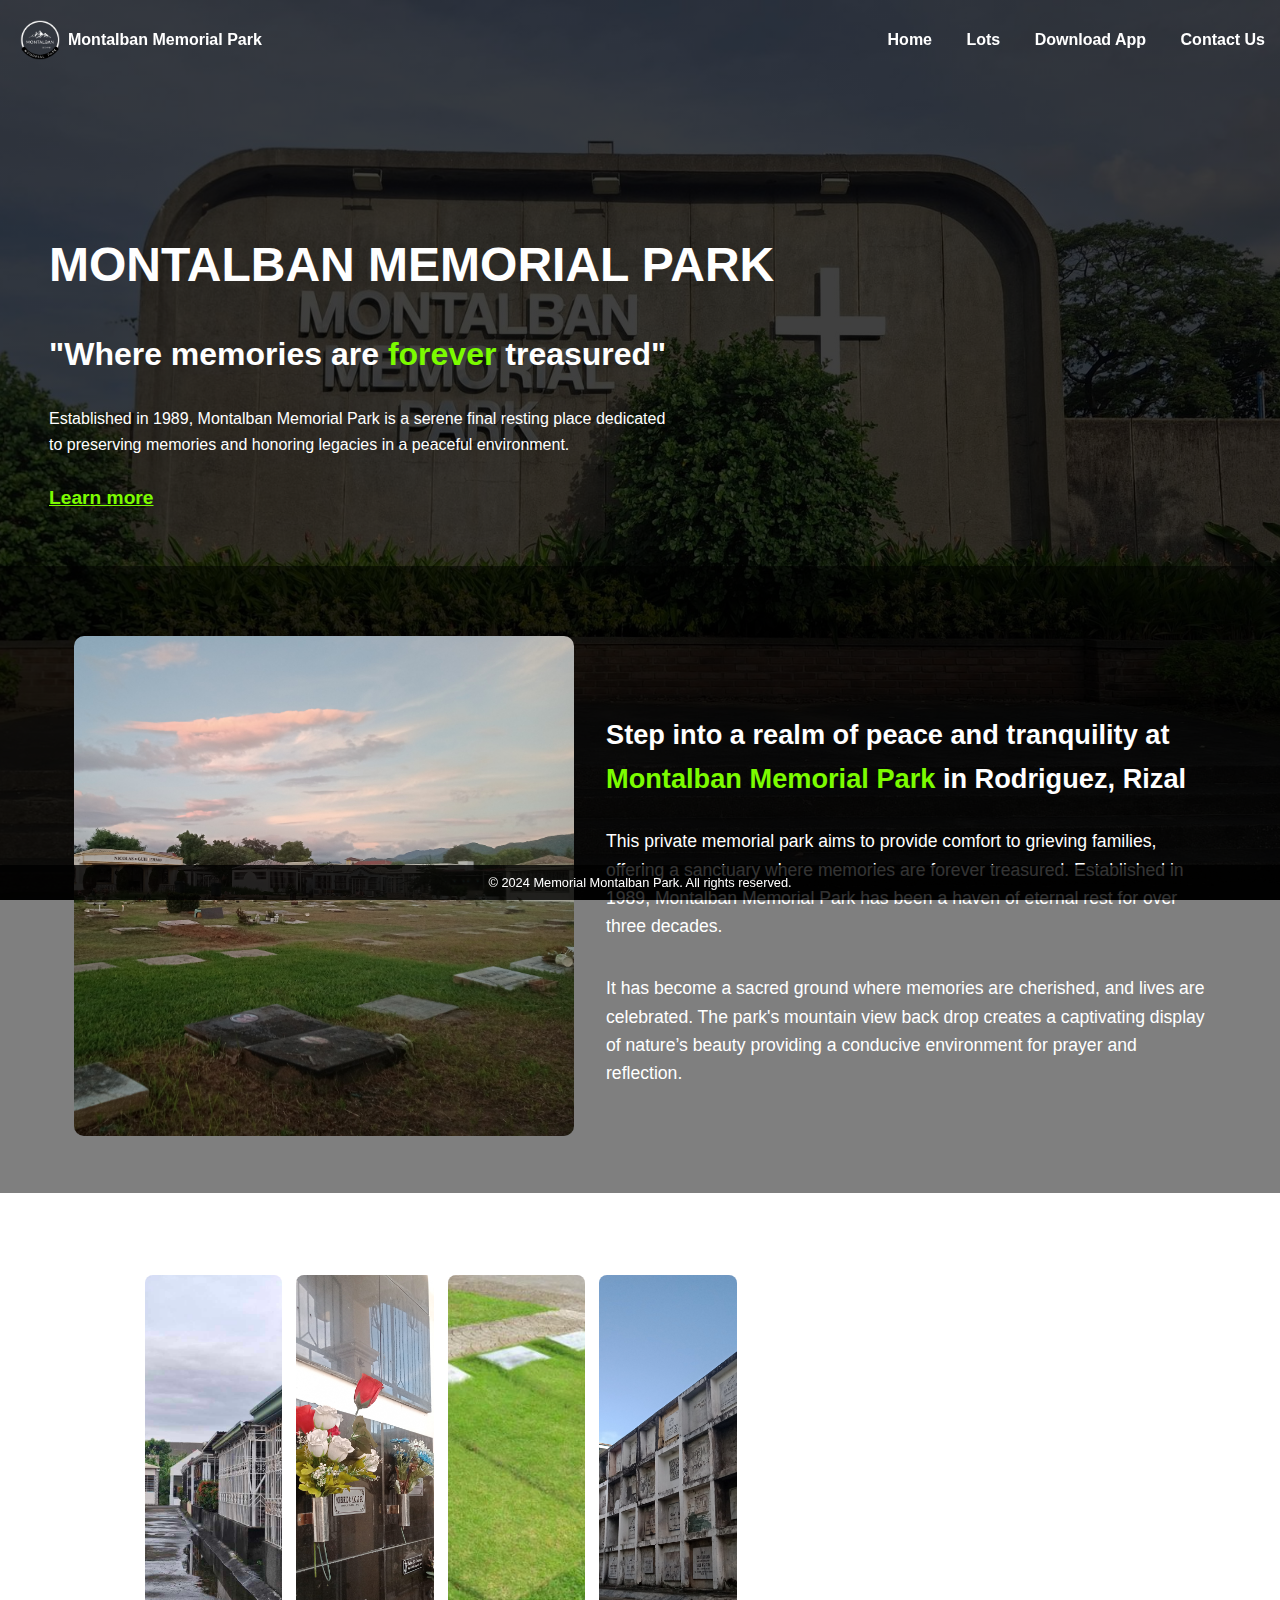
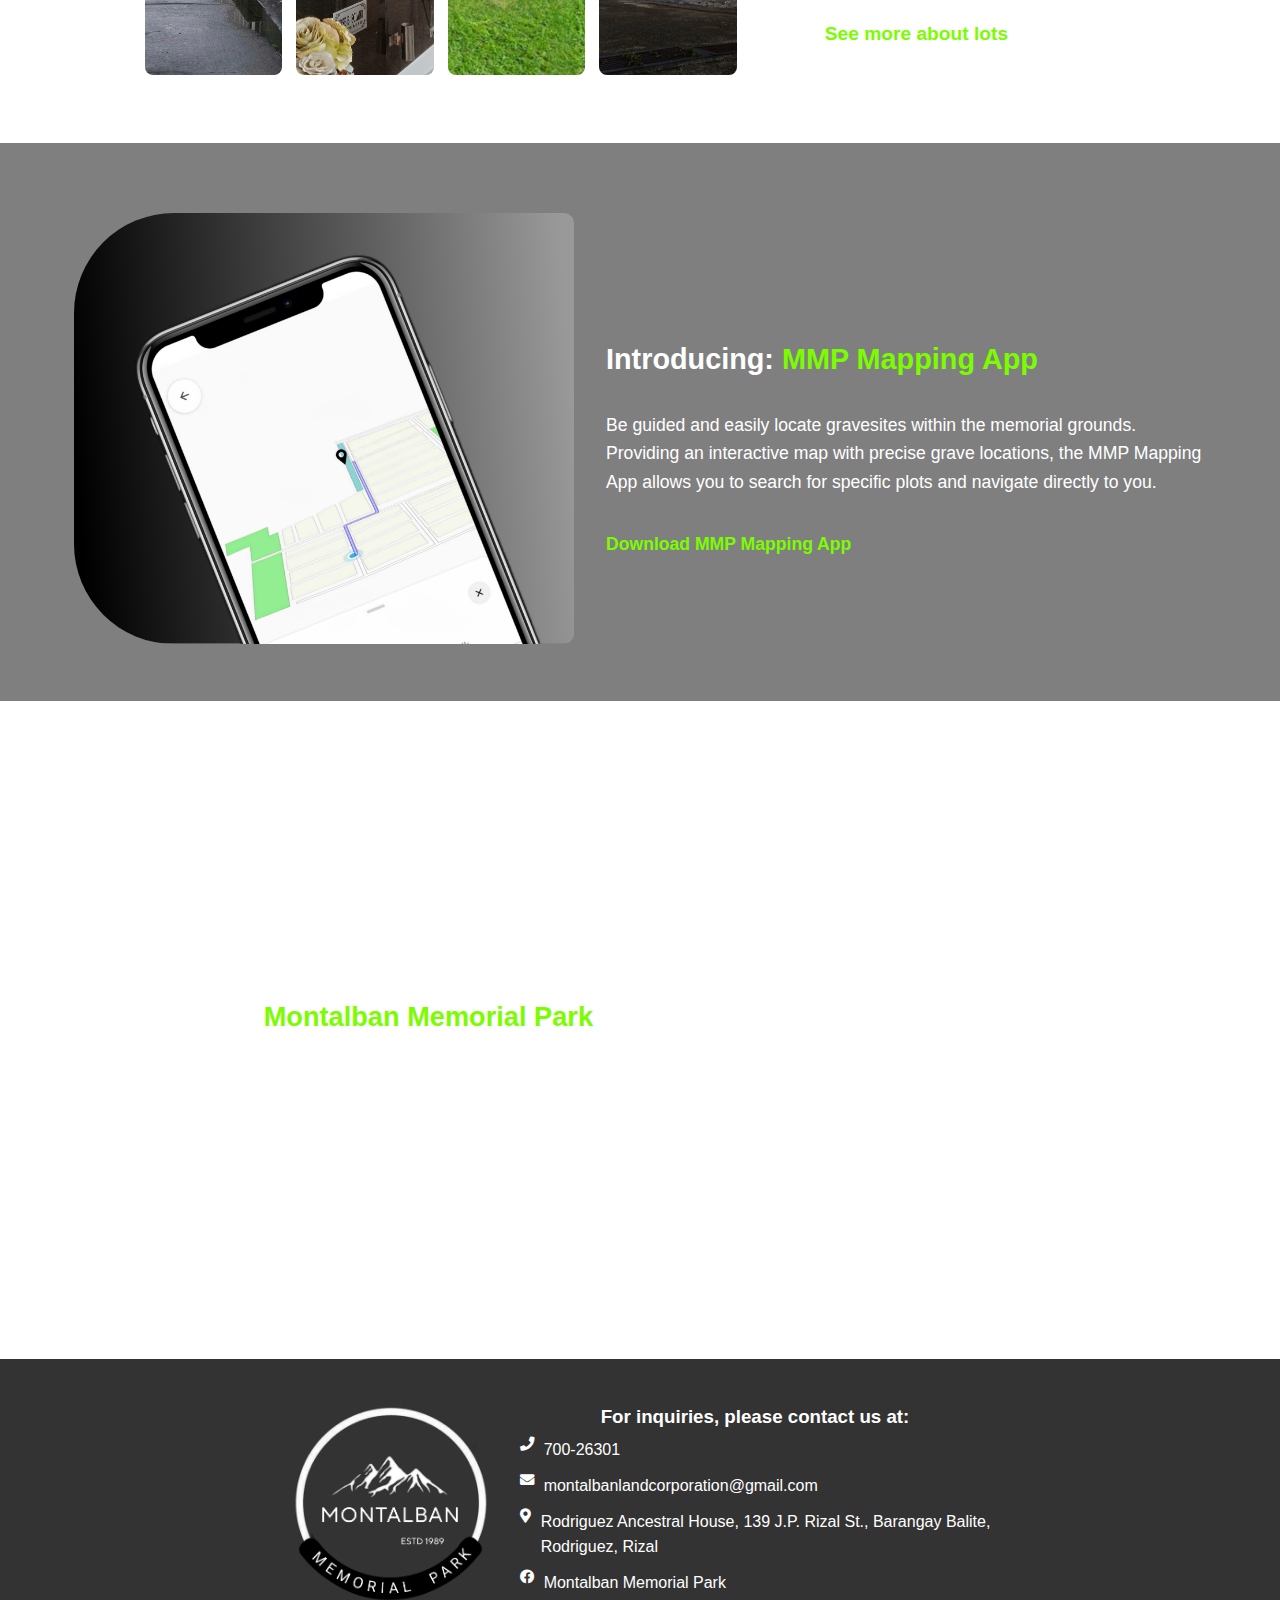
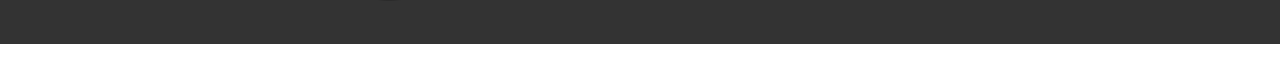
<file: index.html>
<!DOCTYPE html>
<html lang="en">
<head>
    <meta charset="UTF-8">
    <meta name="viewport" content="width=device-width, initial-scale=1.0">
    <title>Montalban Memorial Park | Home</title>
    <link rel="stylesheet" href="index.css">
    <link rel="stylesheet" href="https://cdnjs.cloudflare.com/ajax/libs/font-awesome/5.15.4/css/all.min.css">
</head>

<body>
    <div class="banner">
    <nav>
        <div class="logo">
            <img src="logo.png" alt="MMP Logo">
            <span>Montalban Memorial Park</span>
        </div>
        <ul>
            <li><a href="#home">Home</a></li>
            <li><a href="lots.html">Lots</a></li>
            <li><a href="app.html">Download App</a></li>
            <li><a href="#contact">Contact Us</a></li>
        </ul>
    </nav>

    <main>
        <section id="home">
                <div class="title">MONTALBAN MEMORIAL PARK</div><br>
                <div class="subtitle">"Where memories are <span style="color: lawngreen;">forever</span> treasured"</div><br>
                <p>Established in 1989, Montalban Memorial Park is a serene final resting place dedicated<br>
                    to preserving memories and honoring legacies in a peaceful environment.</p><br>
                <a href="#overview">Learn more</a>
        </section>

        <section id="overview">
            <div class="overviewimg-container">
                <img src="overview.jpg">
            </div>
            <div class="overviewtext-container">
                <h2>Step into a realm of peace and tranquility at <br>
                    <span style="color: lawngreen;">Montalban Memorial Park</span> in Rodriguez, Rizal</h2>
                <p>This private memorial park aims to provide comfort to grieving families, offering a 
                   sanctuary where memories are forever treasured. Established in 1989, Montalban Memorial Park 
                   has been a haven of eternal rest for over three decades.</p><br>
                <p>It has become a sacred ground where memories are cherished, and lives are celebrated. The park's mountain view back drop creates 
                   a captivating display of nature’s beauty providing a conducive environment for
                   prayer and reflection.</p>
            </div>
        </section>

        <section id="lots-overview">
            <div class="lotImgs-container">
                <img src="familylot.jpg">
                <img src="columbary.jpg">
                <img src="lawnlot.jpg">
                <img src="apartment.jpg">
            </div>
            <div class="lotText-container">
                <h2>Explore different gravesites <br>
                    by categories</h2>
                <p>The park consists of:</p>
                <ul style="list-style-type: none;">
                    <li>Family Lots</li>
                    <li>Columbarium</li>
                    <li>Lawn Lots</li>
                    <li>Apartment</li>
                </ul><br>
                <a href="lots.html">See more about lots</a>
            </div>
        </section>

        <section id="app-intro">
            <div class="appIntroImg-container">
                <img src="app intro.png">
            </div>
            <div class="appIntroText-container">
                <h2>Introducing: <span style="color: lawngreen;">MMP Mapping App</span></h2>
                <p>Be guided and easily locate gravesites within the memorial grounds.
                    Providing an interactive map with precise grave locations,
                    the MMP Mapping App allows you to search for specific plots
                    and navigate directly to you.</p> <br>
                <a href="app.html">Download MMP Mapping App</a>
            </div>
        </section>

        <section id="location">
            <div class="locationText-container">
                <h2>It is easy to go to <br>
                    <span style="color: lawngreen;">Montalban Memorial Park</span></h2>
                    <p>The park is easily accessible by both public and private transport.
                        It is situated at the back of the Montalban Municipal Hall and the
                        Our Lady of the Most Holy Rosary Parish Church.</p>
            </div>
            <div class="gmaps-container">
                <iframe src="https://www.google.com/maps/embed?pb=!1m18!1m12!1m3!1d30869.12482651531!2d121.10922111083984!3d14.732900000000003!2m3!1f0!2f0!3f0!3m2!1i1024!2i768!4f13.1!3m3!1m2!1s0x3397bb3fc13ec1d7%3A0x50e7626f1472d87b!2sMontalban%20Memorial%20Park!5e0!3m2!1sen!2sph!4v1729010272875!5m2!1sen!2sph" height="450" allowfullscreen="" loading="lazy" referrerpolicy="no-referrer-when-downgrade"></iframe>
            </div>
        </section>

        <section id="contact">
            <div class="content">
                 <img src="logo.png" alt="logo">
            <div class="contact-container">
            <ul>
            <li>
                <h3>For inquiries, please contact us at:</h3>
            </li>
            <li>
                <div class="contact-item">
                <i class="fas fa-phone"></i> 
                <span>700-26301</span>
              </div>
            </li>
            <li><div class="contact-item">
                <i class="fas fa-envelope"></i> 
                <span><a href="mailto:montalbanlandcorporation@gmail.com">montalbanlandcorporation@gmail.com</a></span>
              </div>
            </li>
            <li><div class="contact-item">
                <i class="fas fa-map-marker-alt"></i> 
                <span>Rodriguez Ancestral House, 139 J.P. Rizal St., Barangay Balite,<br>
                Rodriguez, Rizal</span>
              </div>
            </li>
            <li><div class="contact-item">
                <i class="fab fa-facebook"></i> 
                <span><a href="https://facebook.com/montalbanmemorialpark" target="_blank">Montalban Memorial Park</a></span>
              </div>
            </li>
            </ul>
            </div>
        </div>
        </section>
    </main>
</div>

    <footer>
        <p>&copy; 2024 Memorial Montalban Park. All rights reserved.</p>
    </footer>
</body>
</html>
</file>
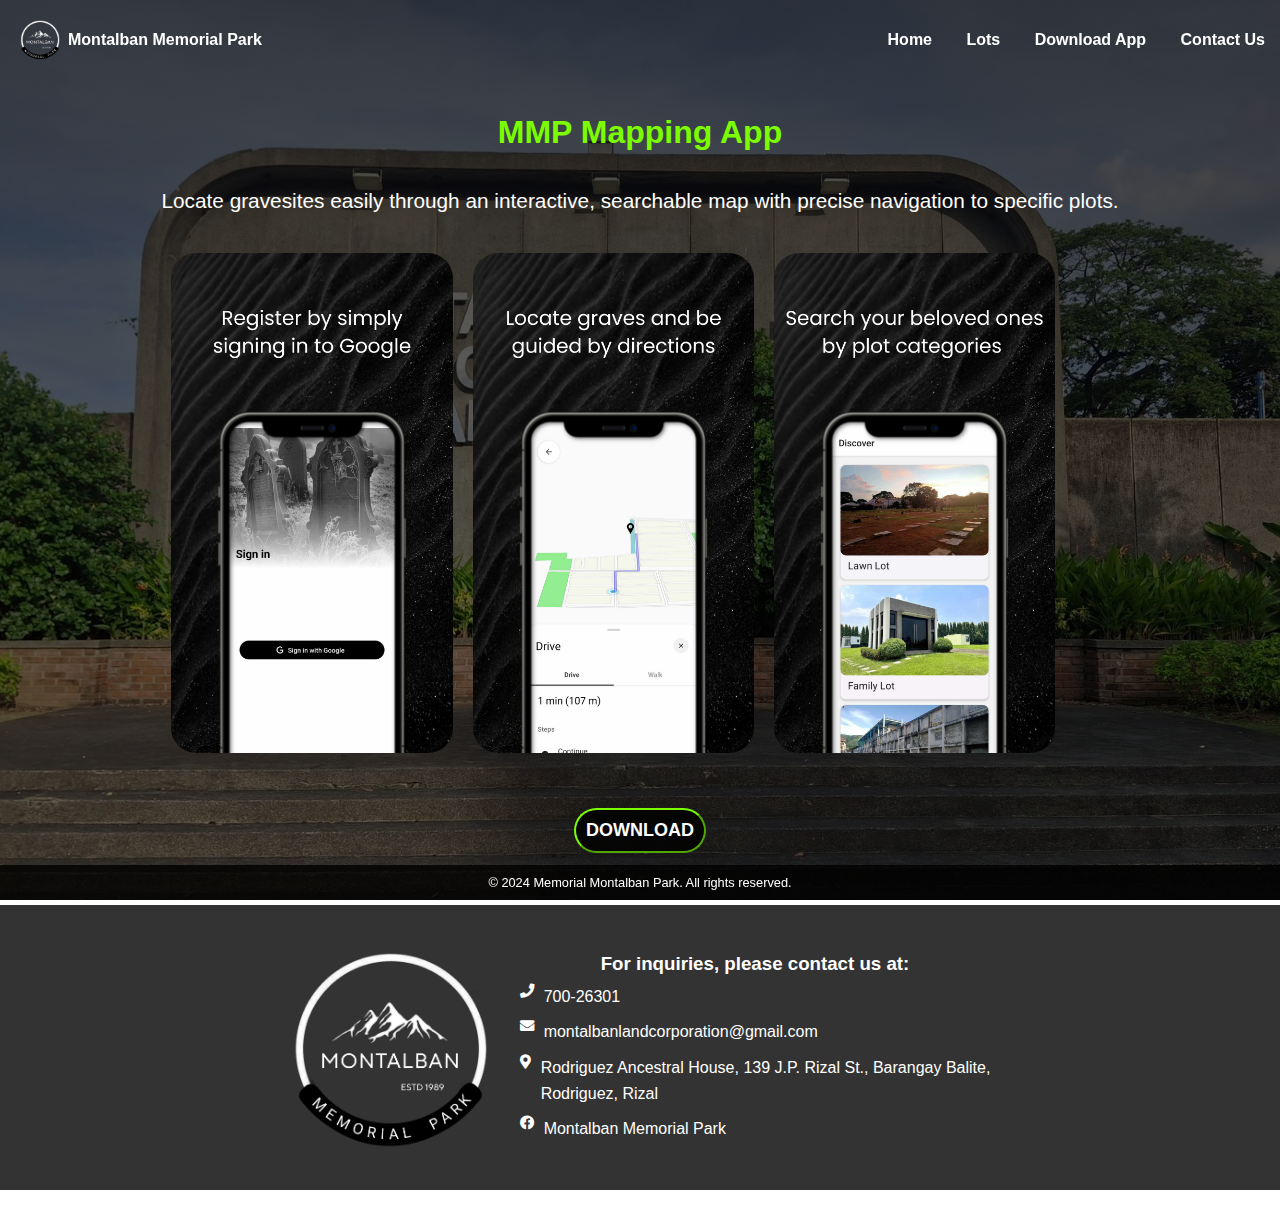
<file: app.html>
<!DOCTYPE html>
<html lang="en">
<head>
    <meta charset="UTF-8">
    <meta name="viewport" content="width=device-width, initial-scale=1.0">
    <title>Montalban Memorial Park | Download App</title>
    <link rel="stylesheet" href="app.css">
    <link rel="stylesheet" href="https://cdnjs.cloudflare.com/ajax/libs/font-awesome/5.15.4/css/all.min.css">
</head>

<body>
    <div class="banner">
        <nav>
            <div class="logo">
                <img src="logo.png" alt="MMP Logo">
                <span>Montalban Memorial Park</span>
            </div>
            <ul>
                <li><a href="index.html">Home</a></li>
                <li><a href="lots.html">Lots</a></li>
                <li><a href="#download">Download App</a></li>
                <li><a href="#contact">Contact Us</a></li>
            </ul>
        </nav>

        <main>
            <section class="dl">
                <h1 style="color: lawngreen;">MMP Mapping App</h1><br>
                <p style="font-size: 1.3em;">Locate gravesites easily through an interactive, searchable map with precise navigation to specific plots.</p><br>
                <div class="app-overview">
                    <img src="APP-IMG1.png" alt="">
                    <img src="APP-IMG2.png" alt="">
                    <img src="APP-IMG3.png" alt="">
                </div>
                <br>
                <button>DOWNLOAD</button>
            </section>
    
    <section id="contact">
        <div class="content">
             <img src="logo.png" alt="logo">
        <div class="contact-container">
        <ul>
        <li>
            <h3>For inquiries, please contact us at:</h3>
        </li>
        <li>
            <div class="contact-item">
            <i class="fas fa-phone"></i> 
            <span>700-26301</span>
          </div>
        </li>
        <li><div class="contact-item">
            <i class="fas fa-envelope"></i> 
            <span><a href="mailto:montalbanlandcorporation@gmail.com">montalbanlandcorporation@gmail.com</a></span>
          </div>
        </li>
        <li><div class="contact-item">
            <i class="fas fa-map-marker-alt"></i> 
            <span>Rodriguez Ancestral House, 139 J.P. Rizal St., Barangay Balite,<br>
            Rodriguez, Rizal</span>
          </div>
        </li>
        <li><div class="contact-item">
            <i class="fab fa-facebook"></i> 
            <span><a href="https://facebook.com/montalbanmemorialpark" target="_blank">Montalban Memorial Park</a></span>
          </div>
        </li>
        </ul>
        </div>
    </div>
    </section>
</main>
</div>
</div>

<footer>
    <p>&copy; 2024 Memorial Montalban Park. All rights reserved.</p>
</footer>
</body>
</file>
<file: index.css>
* {
    margin: 0;
    padding: 0;
    font-family: "Poppins", 'Segoe UI', sans-serif;
    scroll-behavior: smooth;
}

/**background**/
.banner {
    width: 100%;
    height: 100vh;
    padding-top: 60px;
    background-image: linear-gradient(rgba(0,0,0,0.75),rgba(0,0,0,0.75)), url(MMP\ bg.jpg);
    background-size:cover;
    background-position: center;
    background-attachment: fixed;
}

main {
    font-family: "Poppins", 'Segoe UI', sans-serif;
    line-height: 1.6;
    background: linear-gradient(rgba(0, 0, 0, 0.75), rgba(0, 0, 0, 0.75)), url(MMP\ bg.jpg);
    background-size: cover;
    background-position: center; 
    background-attachment: fixed;
    display: flex;
    flex-direction: column;
    align-items: center;
    color: white;
    padding: 15px;
}

/** nav **/
nav {
    padding: 20px;
    width: 100%;
    display: flex;
    text-align: right;
    align-items: center;
    justify-content: space-between;
    color: white;
    position: fixed;
    background-color: transparent;
    top: 0;
    z-index: 10000;
}

.logo {
    display: flex;
    align-items: center;
}

.logo img {
    height: 40px;
    margin-right: 0.5em;
}

.logo span {
    font-weight: bold;
}

nav ul {
    list-style-type: none;
    padding: 0;
    padding-right: 20px;
}

nav ul li {
    list-style: none;
    display: inline;
    margin: 0 15px;
}

nav ul li a {
    color: white;
    text-decoration: none;
    font-weight: bold;
}

nav ul li a:hover {
    text-decoration: underline;
    color: lawngreen;
}

/** title part **/
#home {
    margin-top: 120px;
    text-align: left;
    padding: 2em; 
    padding-left: 100px;
    width: 100%;
}

.title {
    font-size: 3em;
    font-weight: bold;
}

.subtitle {
    font-size: 2em;
    font-weight: bold;
}

#home a {
    color: lawngreen;
    font-size: 1.2em;
    font-weight: bold;
}

#home a:hover {
    color: lawngreen;
    text-decoration: underline;
    cursor: pointer;
}

/*sections*/
section {
    margin-bottom: 20px;
}

/*main overview*/
#overview {
    display: flex;
    padding: 50px;
    width: 100%;
    align-items: center;
    justify-content: center;
    gap: 2em;
    background-color: rgba(0,0,0,0.5);
}

.overviewimg-container img {
    width: 100%;
    max-width: 500px;
    border-radius: 10px;
    padding: 0;
    margin-top: 20px;
}

.overviewtext-container {
    max-width: 600px;
    margin-top: 50px;
}

.overviewtext-container h2 {
    font-size: 1.7em;
    margin-bottom: 1em;
}

.overviewtext-container p {
    font-size: 1.1em;
    margin-bottom: 0.5em;
}

/*lots overview*/
#lots-overview {
    display: flex;
    padding: 40px;
    width: 100%;
    align-items: center;
    justify-content: center;
    gap: 2.5em;
}

.lotImgs-container {
    margin: 20px 0 10px 0px;
    width: 55%;
    height: 400px;
    display: flex;
    justify-content: center;
    gap: 10px;
}

.lotImgs-container img {
    width: 20%;
    height: 100%;
    object-fit: cover;
    border-radius: 10px;
    border: 2px solid white;
    transition: all ease-in-out 0.5s;
}

.lotImgs-container img:hover {
    width: 40%;
}

.lotText-container {
    max-width: 700px;
    margin-top: 50px;
}

.lotText-container h2 {
    font-size: 1.7em;
    margin-bottom: 1em;
}

.lotText-container p {
    font-size: 1.2em;
    margin-bottom: 0.5em;
}

.lotText-container a {
    font-size: 1.2em;
    text-decoration: none;
    color: lawngreen;
    font-weight: bold;
}

.lotText-container a:hover {
    color: lawngreen;
    text-decoration: underline;
    cursor: pointer;
}

/*introducing app*/
#app-intro {
    display: flex;
    padding: 50px;
    width: 100%;
    align-items: center;
    justify-content: center;
    gap: 2em;
    background-color: rgba(0,0,0,0.5);
}

.appIntroImg-container img {
    width: 100%;
    max-width: 500px;
    border-radius: 100px 10px 10px 100px;
    padding: 0;
    margin-top: 20px;
}

.appIntroText-container {
    max-width: 600px;
    margin-top: 50px;
}

.appIntroText-container h2 {
    font-size: 1.8em;
    margin-bottom: 1em;
}

.appIntroText-container p {
    font-size: 1.1em;
    margin-bottom: 0.5em;
}

.appIntroText-container a {
    font-size: 1.1em;
    text-decoration: none;
    color: lawngreen;
    font-weight: bold;
}

.appIntroText-container a:hover {
    color: lawngreen;
    text-decoration: underline;
    cursor: pointer;
}

/*location*/
#location {
    display: flex;
    padding: 50px;
    width: 100%;
    align-items: center;
    justify-content: center;
    gap: 2em;
}

.gmaps-container iframe {
    width: 600px;
    max-width: 600px;
    padding: 10px;
    margin-top: 20px;
    border: 10px solid;
}

.locationText-container {
    max-width: 600px;
    margin-top: 50px;
    text-align: right;
}

.locationText-container h2 {
    font-size: 1.7em;
    margin-bottom: 1em;
}

.locationText-container p {
    font-size: 1.1em;
    margin-bottom: 0.5em;
}

/**contact section**/
#contact {
    background-color: rgba(0,0,0,0.8);
    color: white;
    padding: 20px;
    text-align: center;
    justify-content: center;
    font-size: 1em;
    display: flex;
    width: 100%;
}

#contact img {
    display: block;
    margin: 15px;
    margin-bottom: 10px;
    max-width: 200px;
}

#contact ul {
    list-style-type: none;
}

.content {
    display: flex;
    justify-content: space-between;
    align-items: center;
    max-width: 1000px;
    margin: 10px;
}

.contact-container {
    display: flex;
    justify-content: center;
    max-width: 800px;
    margin: 10px;
}

.contact-item {
    display: flex;
    max-width: 800px;
    text-align: left;
    padding: 5px;
}
  
.contact-item i {
    margin-right: 10px;
    font-size: 0.9em;
}

span a {
    text-decoration: none;
    color: white;
}

span a:hover {
    text-decoration: underline;
    color: white;
}

footer {
    background-color: rgba(0,0,0,0.8);
    color: white;
    text-align: center;
    font-family: "Poppins", 'Segoe UI', sans-serif;
    font-size: 0.8em;
    position: fixed;
    padding: 10px 0;
    width: 100%;
    bottom: 0;
    margin: auto;
}

@import url('https://fonts.googleapis.com/css2?family=Poppins:ital,wght@0,100;0,200;0,300;0,400;0,500;0,600;0,700;0,800;0,900;1,100;1,200;1,300;1,400;1,500;1,600;1,700;1,800;1,900&display=swap');
</file>
<file: app.css>
* {
    margin: 0;
    padding: 0;
    font-family: "Poppins", 'Segoe UI', sans-serif;
    scroll-behavior: smooth;
}

.banner {
    width: 100%;
    height: 100vh;
    padding-top: 60px;
    background-image: linear-gradient(rgba(0,0,0,0.75),rgba(0,0,0,0.5)), url(MMP\ bg.jpg);
    background-size:cover;
    background-position: center;
    background-attachment: fixed;
}

main {
    font-family: "Poppins", 'Segoe UI', sans-serif;
    line-height: 1.6;
    background: linear-gradient(rgba(0, 0, 0, 0.75), rgba(0, 0, 0, 0.5)), url(MMP\ bg.jpg);
    background-size: cover;
    background-position: center; 
    background-attachment: fixed;
    display: flex;
    flex-direction: column;
    align-items: center;
    color: white;
    padding: 15px;
}

nav {
    padding: 20px;
    width: 100%;
    display: flex;
    text-align: right;
    align-items: center;
    justify-content: space-between;
    color: white;
    position: fixed;
    background-color: transparent;
    top: 0;
    z-index: 10000;
}

.logo {
    display: flex;
    align-items: center;
}

.logo img {
    height: 40px;
    margin-right: 0.5em;
}

.logo span {
    font-weight: bold;
}

nav ul {
    list-style-type: none;
    padding: 0;
    padding-right: 20px;
}

nav ul li {
    list-style: none;
    display: inline;
    margin: 0 15px;
}

nav ul li a {
    color: white;
    text-decoration: none;
    font-weight: bold;
}

nav ul li a:hover {
    text-decoration: underline;
    color: lawngreen;
}

.dl {
    text-align: center;
    align-items: center;
    justify-content: center;
    padding: 2em;
    color: white;
}

.app-overview {
    height: 500px;
    padding: 10px;
    display: flex;
    gap: 20px;
}

.app-overview img {
    border-radius: 25px;
    transition: 0.5s ease-in-out;
}

.app-overview img:hover {
    height: 520px;
}

button {
    padding: 10px;
    margin: 20px;
    border-radius: 25px;
    background-color: rgba(0,0,0,0.8);
    border-color: lawngreen;
    color: white;
    font-weight: bold;
    font-size: large;
    transition: background-color 0.3s ease;
}

button:hover {
    background-color: lawngreen;
    border-color: white;
    color: black;
    font-weight: bold;
    cursor: pointer;
}

/**contact section**/
#contact {
    background-color: rgba(0,0,0,0.8);
    color: white;
    padding: 20px;
    text-align: center;
    justify-content: center;
    font-size: 1em;
    display: flex;
    width: 100%;
}

#contact img {
    display: block;
    margin: 15px;
    margin-bottom: 10px;
    max-width: 200px;
}

#contact ul {
    list-style-type: none;
}

.content {
    display: flex;
    justify-content: space-between;
    align-items: center;
    max-width: 1000px;
    margin: 10px;
}

.contact-container {
    display: flex;
    justify-content: center;
    max-width: 800px;
    margin: 10px;
}

.contact-item {
    display: flex;
    max-width: 800px;
    text-align: left;
    padding: 5px;
}
  
.contact-item i {
    margin-right: 10px;
    font-size: 0.9em;
}

span a {
    text-decoration: none;
    color: white;
}

span a:hover {
    text-decoration: underline;
    color: white;
}

footer {
    background-color: rgba(0,0,0,0.8);
    color: white;
    text-align: center;
    font-family: "Poppins", 'Segoe UI', sans-serif;
    font-size: 0.8em;
    position: fixed;
    padding: 10px 0;
    width: 100%;
    bottom: 0;
}

@import url('https://fonts.googleapis.com/css2?family=Poppins:ital,wght@0,100;0,200;0,300;0,400;0,500;0,600;0,700;0,800;0,900;1,100;1,200;1,300;1,400;1,500;1,600;1,700;1,800;1,900&display=swap');
</file>
